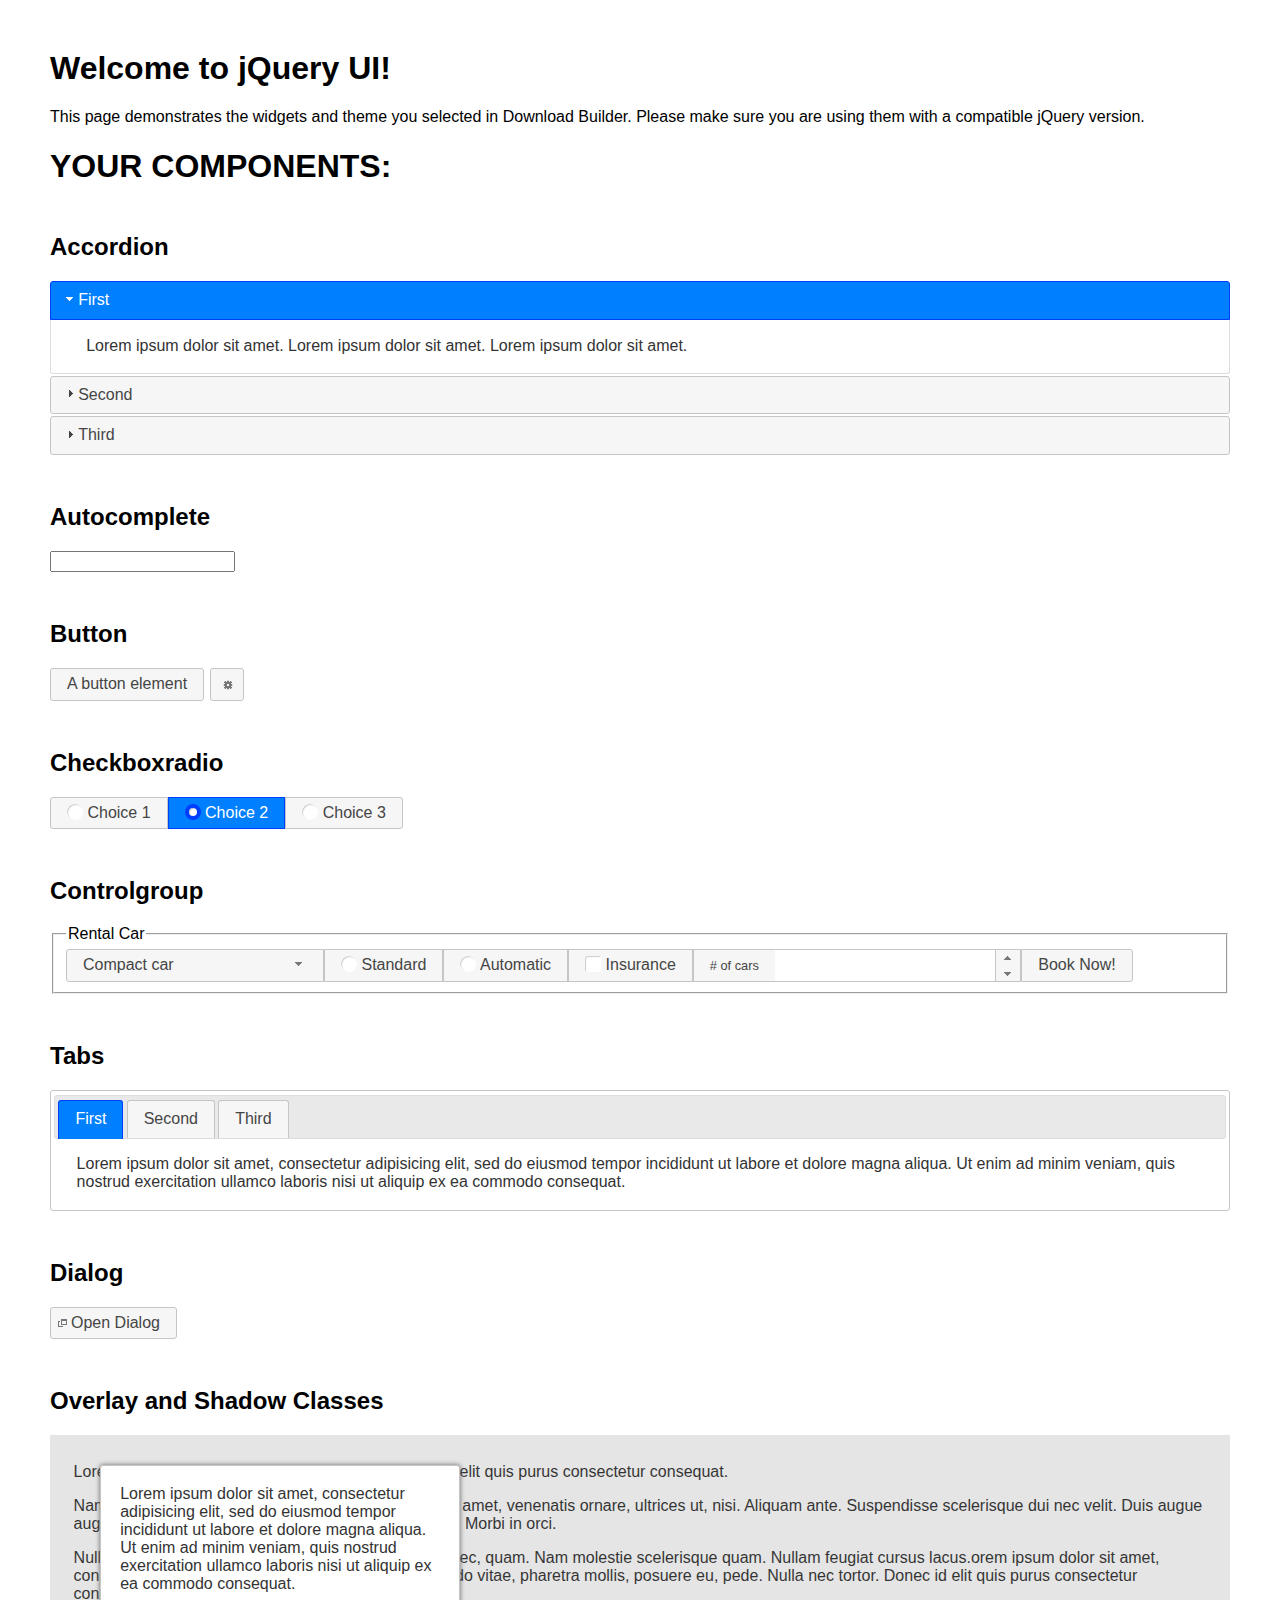
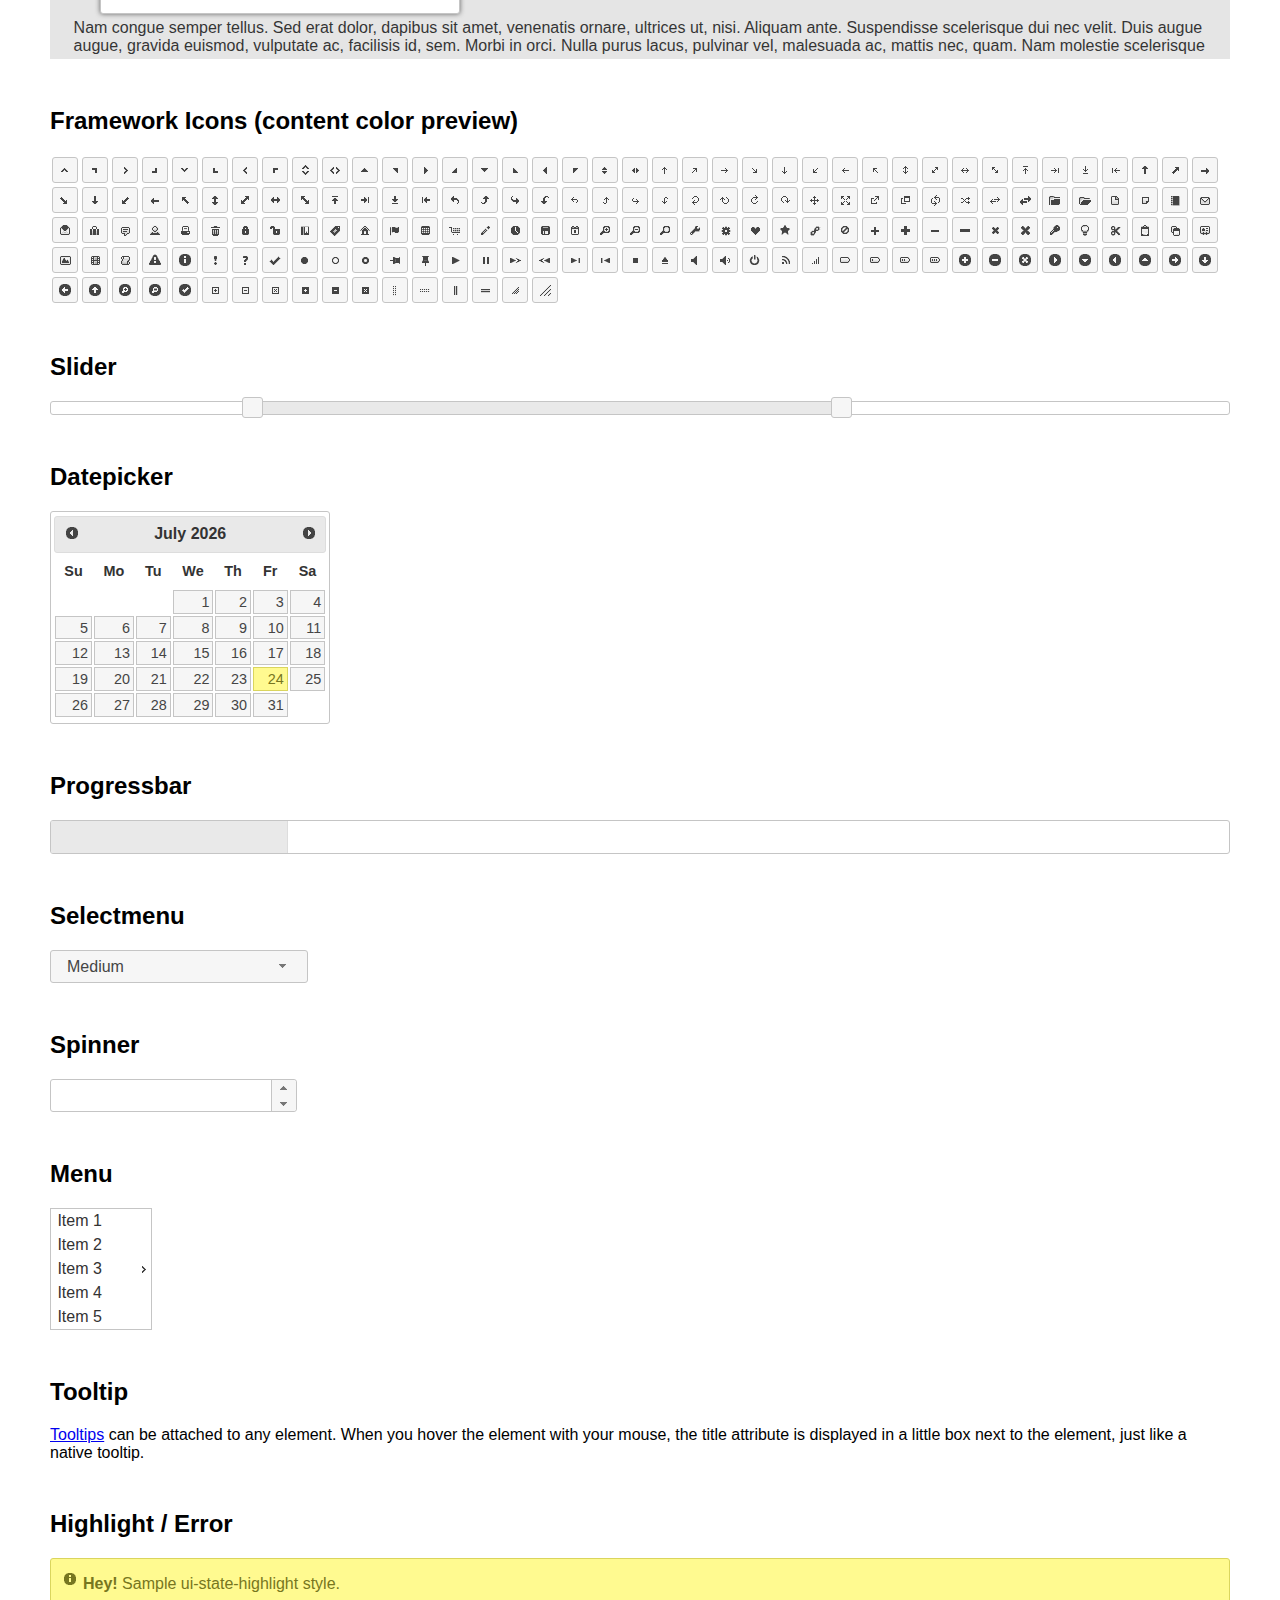
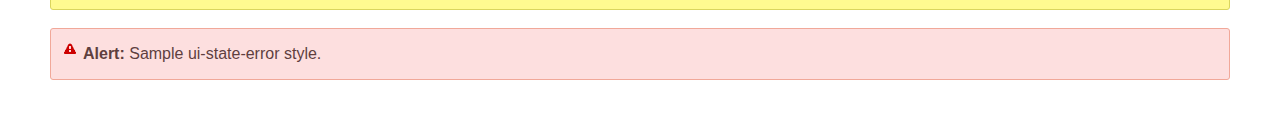
<file: jquery-ui-1.12.1.custom/jquery-ui-1.12.1.custom/index.html>
<!doctype html>
<html lang="us">
<head>
	<meta charset="utf-8">
	<title>jQuery UI Example Page</title>
	<link href="jquery-ui.css" rel="stylesheet">
	<style>
	body{
		font-family: "Trebuchet MS", sans-serif;
		margin: 50px;
	}
	.demoHeaders {
		margin-top: 2em;
	}
	#dialog-link {
		padding: .4em 1em .4em 20px;
		text-decoration: none;
		position: relative;
	}
	#dialog-link span.ui-icon {
		margin: 0 5px 0 0;
		position: absolute;
		left: .2em;
		top: 50%;
		margin-top: -8px;
	}
	#icons {
		margin: 0;
		padding: 0;
	}
	#icons li {
		margin: 2px;
		position: relative;
		padding: 4px 0;
		cursor: pointer;
		float: left;
		list-style: none;
	}
	#icons span.ui-icon {
		float: left;
		margin: 0 4px;
	}
	.fakewindowcontain .ui-widget-overlay {
		position: absolute;
	}
	select {
		width: 200px;
	}
	</style>
</head>
<body>

<h1>Welcome to jQuery UI!</h1>

<div class="ui-widget">
	<p>This page demonstrates the widgets and theme you selected in Download Builder. Please make sure you are using them with a compatible jQuery version.</p>
</div>

<h1>YOUR COMPONENTS:</h1>


<!-- Accordion -->
<h2 class="demoHeaders">Accordion</h2>
<div id="accordion">
	<h3>First</h3>
	<div>Lorem ipsum dolor sit amet. Lorem ipsum dolor sit amet. Lorem ipsum dolor sit amet.</div>
	<h3>Second</h3>
	<div>Phasellus mattis tincidunt nibh.</div>
	<h3>Third</h3>
	<div>Nam dui erat, auctor a, dignissim quis.</div>
</div>



<!-- Autocomplete -->
<h2 class="demoHeaders">Autocomplete</h2>
<div>
	<input id="autocomplete" title="type &quot;a&quot;">
</div>



<!-- Button -->
<h2 class="demoHeaders">Button</h2>
<button id="button">A button element</button>
<button id="button-icon">An icon-only button</button>



<!-- Checkboxradio -->
<h2 class="demoHeaders">Checkboxradio</h2>
<form style="margin-top: 1em;">
	<div id="radioset">
		<input type="radio" id="radio1" name="radio"><label for="radio1">Choice 1</label>
		<input type="radio" id="radio2" name="radio" checked="checked"><label for="radio2">Choice 2</label>
		<input type="radio" id="radio3" name="radio"><label for="radio3">Choice 3</label>
	</div>
</form>



<!-- Controlgroup -->
<h2 class="demoHeaders">Controlgroup</h2>
<fieldset>
	<legend>Rental Car</legend>
	<div id="controlgroup">
		<select id="car-type">
			<option>Compact car</option>
			<option>Midsize car</option>
			<option>Full size car</option>
			<option>SUV</option>
			<option>Luxury</option>
			<option>Truck</option>
			<option>Van</option>
		</select>
		<label for="transmission-standard">Standard</label>
		<input type="radio" name="transmission" id="transmission-standard">
		<label for="transmission-automatic">Automatic</label>
		<input type="radio" name="transmission" id="transmission-automatic">
		<label for="insurance">Insurance</label>
		<input type="checkbox" name="insurance" id="insurance">
		<label for="horizontal-spinner" class="ui-controlgroup-label"># of cars</label>
		<input id="horizontal-spinner" class="ui-spinner-input">
		<button>Book Now!</button>
	</div>
</fieldset>



<!-- Tabs -->
<h2 class="demoHeaders">Tabs</h2>
<div id="tabs">
	<ul>
		<li><a href="#tabs-1">First</a></li>
		<li><a href="#tabs-2">Second</a></li>
		<li><a href="#tabs-3">Third</a></li>
	</ul>
	<div id="tabs-1">Lorem ipsum dolor sit amet, consectetur adipisicing elit, sed do eiusmod tempor incididunt ut labore et dolore magna aliqua. Ut enim ad minim veniam, quis nostrud exercitation ullamco laboris nisi ut aliquip ex ea commodo consequat.</div>
	<div id="tabs-2">Phasellus mattis tincidunt nibh. Cras orci urna, blandit id, pretium vel, aliquet ornare, felis. Maecenas scelerisque sem non nisl. Fusce sed lorem in enim dictum bibendum.</div>
	<div id="tabs-3">Nam dui erat, auctor a, dignissim quis, sollicitudin eu, felis. Pellentesque nisi urna, interdum eget, sagittis et, consequat vestibulum, lacus. Mauris porttitor ullamcorper augue.</div>
</div>



<h2 class="demoHeaders">Dialog</h2>
<p>
	<button id="dialog-link" class="ui-button ui-corner-all ui-widget">
		<span class="ui-icon ui-icon-newwin"></span>Open Dialog
	</button>
</p>

<h2 class="demoHeaders">Overlay and Shadow Classes</h2>
<div style="position: relative; width: 96%; height: 200px; padding:1% 2%; overflow:hidden;" class="fakewindowcontain">
	<p>Lorem ipsum dolor sit amet,  Nulla nec tortor. Donec id elit quis purus consectetur consequat. </p><p>Nam congue semper tellus. Sed erat dolor, dapibus sit amet, venenatis ornare, ultrices ut, nisi. Aliquam ante. Suspendisse scelerisque dui nec velit. Duis augue augue, gravida euismod, vulputate ac, facilisis id, sem. Morbi in orci. </p><p>Nulla purus lacus, pulvinar vel, malesuada ac, mattis nec, quam. Nam molestie scelerisque quam. Nullam feugiat cursus lacus.orem ipsum dolor sit amet, consectetur adipiscing elit. Donec libero risus, commodo vitae, pharetra mollis, posuere eu, pede. Nulla nec tortor. Donec id elit quis purus consectetur consequat. </p><p>Nam congue semper tellus. Sed erat dolor, dapibus sit amet, venenatis ornare, ultrices ut, nisi. Aliquam ante. Suspendisse scelerisque dui nec velit. Duis augue augue, gravida euismod, vulputate ac, facilisis id, sem. Morbi in orci. Nulla purus lacus, pulvinar vel, malesuada ac, mattis nec, quam. Nam molestie scelerisque quam. </p><p>Nullam feugiat cursus lacus.orem ipsum dolor sit amet, consectetur adipiscing elit. Donec libero risus, commodo vitae, pharetra mollis, posuere eu, pede. Nulla nec tortor. Donec id elit quis purus consectetur consequat. Nam congue semper tellus. Sed erat dolor, dapibus sit amet, venenatis ornare, ultrices ut, nisi. Aliquam ante. </p><p>Suspendisse scelerisque dui nec velit. Duis augue augue, gravida euismod, vulputate ac, facilisis id, sem. Morbi in orci. Nulla purus lacus, pulvinar vel, malesuada ac, mattis nec, quam. Nam molestie scelerisque quam. Nullam feugiat cursus lacus.orem ipsum dolor sit amet, consectetur adipiscing elit. Donec libero risus, commodo vitae, pharetra mollis, posuere eu, pede. Nulla nec tortor. Donec id elit quis purus consectetur consequat. Nam congue semper tellus. Sed erat dolor, dapibus sit amet, venenatis ornare, ultrices ut, nisi. </p>

	<!-- ui-dialog -->
	<div class="ui-widget-overlay ui-front"></div>
	<div style="position: absolute; width: 320px; left: 50px; top: 30px; padding: 1.2em" class="ui-widget ui-front ui-widget-content ui-corner-all ui-widget-shadow">
		Lorem ipsum dolor sit amet, consectetur adipisicing elit, sed do eiusmod tempor incididunt ut labore et dolore magna aliqua. Ut enim ad minim veniam, quis nostrud exercitation ullamco laboris nisi ut aliquip ex ea commodo consequat.
	</div>

</div>

<!-- ui-dialog -->
<div id="dialog" title="Dialog Title">
	<p>Lorem ipsum dolor sit amet, consectetur adipisicing elit, sed do eiusmod tempor incididunt ut labore et dolore magna aliqua. Ut enim ad minim veniam, quis nostrud exercitation ullamco laboris nisi ut aliquip ex ea commodo consequat.</p>
</div>



<h2 class="demoHeaders">Framework Icons (content color preview)</h2>
<ul id="icons" class="ui-widget ui-helper-clearfix">
	<li class="ui-state-default ui-corner-all" title=".ui-icon-caret-1-n"><span class="ui-icon ui-icon-caret-1-n"></span></li>
	<li class="ui-state-default ui-corner-all" title=".ui-icon-caret-1-ne"><span class="ui-icon ui-icon-caret-1-ne"></span></li>
	<li class="ui-state-default ui-corner-all" title=".ui-icon-caret-1-e"><span class="ui-icon ui-icon-caret-1-e"></span></li>
	<li class="ui-state-default ui-corner-all" title=".ui-icon-caret-1-se"><span class="ui-icon ui-icon-caret-1-se"></span></li>
	<li class="ui-state-default ui-corner-all" title=".ui-icon-caret-1-s"><span class="ui-icon ui-icon-caret-1-s"></span></li>
	<li class="ui-state-default ui-corner-all" title=".ui-icon-caret-1-sw"><span class="ui-icon ui-icon-caret-1-sw"></span></li>
	<li class="ui-state-default ui-corner-all" title=".ui-icon-caret-1-w"><span class="ui-icon ui-icon-caret-1-w"></span></li>
	<li class="ui-state-default ui-corner-all" title=".ui-icon-caret-1-nw"><span class="ui-icon ui-icon-caret-1-nw"></span></li>
	<li class="ui-state-default ui-corner-all" title=".ui-icon-caret-2-n-s"><span class="ui-icon ui-icon-caret-2-n-s"></span></li>
	<li class="ui-state-default ui-corner-all" title=".ui-icon-caret-2-e-w"><span class="ui-icon ui-icon-caret-2-e-w"></span></li>
	<li class="ui-state-default ui-corner-all" title=".ui-icon-triangle-1-n"><span class="ui-icon ui-icon-triangle-1-n"></span></li>
	<li class="ui-state-default ui-corner-all" title=".ui-icon-triangle-1-ne"><span class="ui-icon ui-icon-triangle-1-ne"></span></li>
	<li class="ui-state-default ui-corner-all" title=".ui-icon-triangle-1-e"><span class="ui-icon ui-icon-triangle-1-e"></span></li>
	<li class="ui-state-default ui-corner-all" title=".ui-icon-triangle-1-se"><span class="ui-icon ui-icon-triangle-1-se"></span></li>
	<li class="ui-state-default ui-corner-all" title=".ui-icon-triangle-1-s"><span class="ui-icon ui-icon-triangle-1-s"></span></li>
	<li class="ui-state-default ui-corner-all" title=".ui-icon-triangle-1-sw"><span class="ui-icon ui-icon-triangle-1-sw"></span></li>
	<li class="ui-state-default ui-corner-all" title=".ui-icon-triangle-1-w"><span class="ui-icon ui-icon-triangle-1-w"></span></li>
	<li class="ui-state-default ui-corner-all" title=".ui-icon-triangle-1-nw"><span class="ui-icon ui-icon-triangle-1-nw"></span></li>
	<li class="ui-state-default ui-corner-all" title=".ui-icon-triangle-2-n-s"><span class="ui-icon ui-icon-triangle-2-n-s"></span></li>
	<li class="ui-state-default ui-corner-all" title=".ui-icon-triangle-2-e-w"><span class="ui-icon ui-icon-triangle-2-e-w"></span></li>
	<li class="ui-state-default ui-corner-all" title=".ui-icon-arrow-1-n"><span class="ui-icon ui-icon-arrow-1-n"></span></li>
	<li class="ui-state-default ui-corner-all" title=".ui-icon-arrow-1-ne"><span class="ui-icon ui-icon-arrow-1-ne"></span></li>
	<li class="ui-state-default ui-corner-all" title=".ui-icon-arrow-1-e"><span class="ui-icon ui-icon-arrow-1-e"></span></li>
	<li class="ui-state-default ui-corner-all" title=".ui-icon-arrow-1-se"><span class="ui-icon ui-icon-arrow-1-se"></span></li>
	<li class="ui-state-default ui-corner-all" title=".ui-icon-arrow-1-s"><span class="ui-icon ui-icon-arrow-1-s"></span></li>
	<li class="ui-state-default ui-corner-all" title=".ui-icon-arrow-1-sw"><span class="ui-icon ui-icon-arrow-1-sw"></span></li>
	<li class="ui-state-default ui-corner-all" title=".ui-icon-arrow-1-w"><span class="ui-icon ui-icon-arrow-1-w"></span></li>
	<li class="ui-state-default ui-corner-all" title=".ui-icon-arrow-1-nw"><span class="ui-icon ui-icon-arrow-1-nw"></span></li>
	<li class="ui-state-default ui-corner-all" title=".ui-icon-arrow-2-n-s"><span class="ui-icon ui-icon-arrow-2-n-s"></span></li>
	<li class="ui-state-default ui-corner-all" title=".ui-icon-arrow-2-ne-sw"><span class="ui-icon ui-icon-arrow-2-ne-sw"></span></li>
	<li class="ui-state-default ui-corner-all" title=".ui-icon-arrow-2-e-w"><span class="ui-icon ui-icon-arrow-2-e-w"></span></li>
	<li class="ui-state-default ui-corner-all" title=".ui-icon-arrow-2-se-nw"><span class="ui-icon ui-icon-arrow-2-se-nw"></span></li>
	<li class="ui-state-default ui-corner-all" title=".ui-icon-arrowstop-1-n"><span class="ui-icon ui-icon-arrowstop-1-n"></span></li>
	<li class="ui-state-default ui-corner-all" title=".ui-icon-arrowstop-1-e"><span class="ui-icon ui-icon-arrowstop-1-e"></span></li>
	<li class="ui-state-default ui-corner-all" title=".ui-icon-arrowstop-1-s"><span class="ui-icon ui-icon-arrowstop-1-s"></span></li>
	<li class="ui-state-default ui-corner-all" title=".ui-icon-arrowstop-1-w"><span class="ui-icon ui-icon-arrowstop-1-w"></span></li>
	<li class="ui-state-default ui-corner-all" title=".ui-icon-arrowthick-1-n"><span class="ui-icon ui-icon-arrowthick-1-n"></span></li>
	<li class="ui-state-default ui-corner-all" title=".ui-icon-arrowthick-1-ne"><span class="ui-icon ui-icon-arrowthick-1-ne"></span></li>
	<li class="ui-state-default ui-corner-all" title=".ui-icon-arrowthick-1-e"><span class="ui-icon ui-icon-arrowthick-1-e"></span></li>
	<li class="ui-state-default ui-corner-all" title=".ui-icon-arrowthick-1-se"><span class="ui-icon ui-icon-arrowthick-1-se"></span></li>
	<li class="ui-state-default ui-corner-all" title=".ui-icon-arrowthick-1-s"><span class="ui-icon ui-icon-arrowthick-1-s"></span></li>
	<li class="ui-state-default ui-corner-all" title=".ui-icon-arrowthick-1-sw"><span class="ui-icon ui-icon-arrowthick-1-sw"></span></li>
	<li class="ui-state-default ui-corner-all" title=".ui-icon-arrowthick-1-w"><span class="ui-icon ui-icon-arrowthick-1-w"></span></li>
	<li class="ui-state-default ui-corner-all" title=".ui-icon-arrowthick-1-nw"><span class="ui-icon ui-icon-arrowthick-1-nw"></span></li>
	<li class="ui-state-default ui-corner-all" title=".ui-icon-arrowthick-2-n-s"><span class="ui-icon ui-icon-arrowthick-2-n-s"></span></li>
	<li class="ui-state-default ui-corner-all" title=".ui-icon-arrowthick-2-ne-sw"><span class="ui-icon ui-icon-arrowthick-2-ne-sw"></span></li>
	<li class="ui-state-default ui-corner-all" title=".ui-icon-arrowthick-2-e-w"><span class="ui-icon ui-icon-arrowthick-2-e-w"></span></li>
	<li class="ui-state-default ui-corner-all" title=".ui-icon-arrowthick-2-se-nw"><span class="ui-icon ui-icon-arrowthick-2-se-nw"></span></li>
	<li class="ui-state-default ui-corner-all" title=".ui-icon-arrowthickstop-1-n"><span class="ui-icon ui-icon-arrowthickstop-1-n"></span></li>
	<li class="ui-state-default ui-corner-all" title=".ui-icon-arrowthickstop-1-e"><span class="ui-icon ui-icon-arrowthickstop-1-e"></span></li>
	<li class="ui-state-default ui-corner-all" title=".ui-icon-arrowthickstop-1-s"><span class="ui-icon ui-icon-arrowthickstop-1-s"></span></li>
	<li class="ui-state-default ui-corner-all" title=".ui-icon-arrowthickstop-1-w"><span class="ui-icon ui-icon-arrowthickstop-1-w"></span></li>
	<li class="ui-state-default ui-corner-all" title=".ui-icon-arrowreturnthick-1-w"><span class="ui-icon ui-icon-arrowreturnthick-1-w"></span></li>
	<li class="ui-state-default ui-corner-all" title=".ui-icon-arrowreturnthick-1-n"><span class="ui-icon ui-icon-arrowreturnthick-1-n"></span></li>
	<li class="ui-state-default ui-corner-all" title=".ui-icon-arrowreturnthick-1-e"><span class="ui-icon ui-icon-arrowreturnthick-1-e"></span></li>
	<li class="ui-state-default ui-corner-all" title=".ui-icon-arrowreturnthick-1-s"><span class="ui-icon ui-icon-arrowreturnthick-1-s"></span></li>
	<li class="ui-state-default ui-corner-all" title=".ui-icon-arrowreturn-1-w"><span class="ui-icon ui-icon-arrowreturn-1-w"></span></li>
	<li class="ui-state-default ui-corner-all" title=".ui-icon-arrowreturn-1-n"><span class="ui-icon ui-icon-arrowreturn-1-n"></span></li>
	<li class="ui-state-default ui-corner-all" title=".ui-icon-arrowreturn-1-e"><span class="ui-icon ui-icon-arrowreturn-1-e"></span></li>
	<li class="ui-state-default ui-corner-all" title=".ui-icon-arrowreturn-1-s"><span class="ui-icon ui-icon-arrowreturn-1-s"></span></li>
	<li class="ui-state-default ui-corner-all" title=".ui-icon-arrowrefresh-1-w"><span class="ui-icon ui-icon-arrowrefresh-1-w"></span></li>
	<li class="ui-state-default ui-corner-all" title=".ui-icon-arrowrefresh-1-n"><span class="ui-icon ui-icon-arrowrefresh-1-n"></span></li>
	<li class="ui-state-default ui-corner-all" title=".ui-icon-arrowrefresh-1-e"><span class="ui-icon ui-icon-arrowrefresh-1-e"></span></li>
	<li class="ui-state-default ui-corner-all" title=".ui-icon-arrowrefresh-1-s"><span class="ui-icon ui-icon-arrowrefresh-1-s"></span></li>
	<li class="ui-state-default ui-corner-all" title=".ui-icon-arrow-4"><span class="ui-icon ui-icon-arrow-4"></span></li>
	<li class="ui-state-default ui-corner-all" title=".ui-icon-arrow-4-diag"><span class="ui-icon ui-icon-arrow-4-diag"></span></li>
	<li class="ui-state-default ui-corner-all" title=".ui-icon-extlink"><span class="ui-icon ui-icon-extlink"></span></li>
	<li class="ui-state-default ui-corner-all" title=".ui-icon-newwin"><span class="ui-icon ui-icon-newwin"></span></li>
	<li class="ui-state-default ui-corner-all" title=".ui-icon-refresh"><span class="ui-icon ui-icon-refresh"></span></li>
	<li class="ui-state-default ui-corner-all" title=".ui-icon-shuffle"><span class="ui-icon ui-icon-shuffle"></span></li>
	<li class="ui-state-default ui-corner-all" title=".ui-icon-transfer-e-w"><span class="ui-icon ui-icon-transfer-e-w"></span></li>
	<li class="ui-state-default ui-corner-all" title=".ui-icon-transferthick-e-w"><span class="ui-icon ui-icon-transferthick-e-w"></span></li>
	<li class="ui-state-default ui-corner-all" title=".ui-icon-folder-collapsed"><span class="ui-icon ui-icon-folder-collapsed"></span></li>
	<li class="ui-state-default ui-corner-all" title=".ui-icon-folder-open"><span class="ui-icon ui-icon-folder-open"></span></li>
	<li class="ui-state-default ui-corner-all" title=".ui-icon-document"><span class="ui-icon ui-icon-document"></span></li>
	<li class="ui-state-default ui-corner-all" title=".ui-icon-document-b"><span class="ui-icon ui-icon-document-b"></span></li>
	<li class="ui-state-default ui-corner-all" title=".ui-icon-note"><span class="ui-icon ui-icon-note"></span></li>
	<li class="ui-state-default ui-corner-all" title=".ui-icon-mail-closed"><span class="ui-icon ui-icon-mail-closed"></span></li>
	<li class="ui-state-default ui-corner-all" title=".ui-icon-mail-open"><span class="ui-icon ui-icon-mail-open"></span></li>
	<li class="ui-state-default ui-corner-all" title=".ui-icon-suitcase"><span class="ui-icon ui-icon-suitcase"></span></li>
	<li class="ui-state-default ui-corner-all" title=".ui-icon-comment"><span class="ui-icon ui-icon-comment"></span></li>
	<li class="ui-state-default ui-corner-all" title=".ui-icon-person"><span class="ui-icon ui-icon-person"></span></li>
	<li class="ui-state-default ui-corner-all" title=".ui-icon-print"><span class="ui-icon ui-icon-print"></span></li>
	<li class="ui-state-default ui-corner-all" title=".ui-icon-trash"><span class="ui-icon ui-icon-trash"></span></li>
	<li class="ui-state-default ui-corner-all" title=".ui-icon-locked"><span class="ui-icon ui-icon-locked"></span></li>
	<li class="ui-state-default ui-corner-all" title=".ui-icon-unlocked"><span class="ui-icon ui-icon-unlocked"></span></li>
	<li class="ui-state-default ui-corner-all" title=".ui-icon-bookmark"><span class="ui-icon ui-icon-bookmark"></span></li>
	<li class="ui-state-default ui-corner-all" title=".ui-icon-tag"><span class="ui-icon ui-icon-tag"></span></li>
	<li class="ui-state-default ui-corner-all" title=".ui-icon-home"><span class="ui-icon ui-icon-home"></span></li>
	<li class="ui-state-default ui-corner-all" title=".ui-icon-flag"><span class="ui-icon ui-icon-flag"></span></li>
	<li class="ui-state-default ui-corner-all" title=".ui-icon-calculator"><span class="ui-icon ui-icon-calculator"></span></li>
	<li class="ui-state-default ui-corner-all" title=".ui-icon-cart"><span class="ui-icon ui-icon-cart"></span></li>
	<li class="ui-state-default ui-corner-all" title=".ui-icon-pencil"><span class="ui-icon ui-icon-pencil"></span></li>
	<li class="ui-state-default ui-corner-all" title=".ui-icon-clock"><span class="ui-icon ui-icon-clock"></span></li>
	<li class="ui-state-default ui-corner-all" title=".ui-icon-disk"><span class="ui-icon ui-icon-disk"></span></li>
	<li class="ui-state-default ui-corner-all" title=".ui-icon-calendar"><span class="ui-icon ui-icon-calendar"></span></li>
	<li class="ui-state-default ui-corner-all" title=".ui-icon-zoomin"><span class="ui-icon ui-icon-zoomin"></span></li>
	<li class="ui-state-default ui-corner-all" title=".ui-icon-zoomout"><span class="ui-icon ui-icon-zoomout"></span></li>
	<li class="ui-state-default ui-corner-all" title=".ui-icon-search"><span class="ui-icon ui-icon-search"></span></li>
	<li class="ui-state-default ui-corner-all" title=".ui-icon-wrench"><span class="ui-icon ui-icon-wrench"></span></li>
	<li class="ui-state-default ui-corner-all" title=".ui-icon-gear"><span class="ui-icon ui-icon-gear"></span></li>
	<li class="ui-state-default ui-corner-all" title=".ui-icon-heart"><span class="ui-icon ui-icon-heart"></span></li>
	<li class="ui-state-default ui-corner-all" title=".ui-icon-star"><span class="ui-icon ui-icon-star"></span></li>
	<li class="ui-state-default ui-corner-all" title=".ui-icon-link"><span class="ui-icon ui-icon-link"></span></li>
	<li class="ui-state-default ui-corner-all" title=".ui-icon-cancel"><span class="ui-icon ui-icon-cancel"></span></li>
	<li class="ui-state-default ui-corner-all" title=".ui-icon-plus"><span class="ui-icon ui-icon-plus"></span></li>
	<li class="ui-state-default ui-corner-all" title=".ui-icon-plusthick"><span class="ui-icon ui-icon-plusthick"></span></li>
	<li class="ui-state-default ui-corner-all" title=".ui-icon-minus"><span class="ui-icon ui-icon-minus"></span></li>
	<li class="ui-state-default ui-corner-all" title=".ui-icon-minusthick"><span class="ui-icon ui-icon-minusthick"></span></li>
	<li class="ui-state-default ui-corner-all" title=".ui-icon-close"><span class="ui-icon ui-icon-close"></span></li>
	<li class="ui-state-default ui-corner-all" title=".ui-icon-closethick"><span class="ui-icon ui-icon-closethick"></span></li>
	<li class="ui-state-default ui-corner-all" title=".ui-icon-key"><span class="ui-icon ui-icon-key"></span></li>
	<li class="ui-state-default ui-corner-all" title=".ui-icon-lightbulb"><span class="ui-icon ui-icon-lightbulb"></span></li>
	<li class="ui-state-default ui-corner-all" title=".ui-icon-scissors"><span class="ui-icon ui-icon-scissors"></span></li>
	<li class="ui-state-default ui-corner-all" title=".ui-icon-clipboard"><span class="ui-icon ui-icon-clipboard"></span></li>
	<li class="ui-state-default ui-corner-all" title=".ui-icon-copy"><span class="ui-icon ui-icon-copy"></span></li>
	<li class="ui-state-default ui-corner-all" title=".ui-icon-contact"><span class="ui-icon ui-icon-contact"></span></li>
	<li class="ui-state-default ui-corner-all" title=".ui-icon-image"><span class="ui-icon ui-icon-image"></span></li>
	<li class="ui-state-default ui-corner-all" title=".ui-icon-video"><span class="ui-icon ui-icon-video"></span></li>
	<li class="ui-state-default ui-corner-all" title=".ui-icon-script"><span class="ui-icon ui-icon-script"></span></li>
	<li class="ui-state-default ui-corner-all" title=".ui-icon-alert"><span class="ui-icon ui-icon-alert"></span></li>
	<li class="ui-state-default ui-corner-all" title=".ui-icon-info"><span class="ui-icon ui-icon-info"></span></li>
	<li class="ui-state-default ui-corner-all" title=".ui-icon-notice"><span class="ui-icon ui-icon-notice"></span></li>
	<li class="ui-state-default ui-corner-all" title=".ui-icon-help"><span class="ui-icon ui-icon-help"></span></li>
	<li class="ui-state-default ui-corner-all" title=".ui-icon-check"><span class="ui-icon ui-icon-check"></span></li>
	<li class="ui-state-default ui-corner-all" title=".ui-icon-bullet"><span class="ui-icon ui-icon-bullet"></span></li>
	<li class="ui-state-default ui-corner-all" title=".ui-icon-radio-off"><span class="ui-icon ui-icon-radio-off"></span></li>
	<li class="ui-state-default ui-corner-all" title=".ui-icon-radio-on"><span class="ui-icon ui-icon-radio-on"></span></li>
	<li class="ui-state-default ui-corner-all" title=".ui-icon-pin-w"><span class="ui-icon ui-icon-pin-w"></span></li>
	<li class="ui-state-default ui-corner-all" title=".ui-icon-pin-s"><span class="ui-icon ui-icon-pin-s"></span></li>
	<li class="ui-state-default ui-corner-all" title=".ui-icon-play"><span class="ui-icon ui-icon-play"></span></li>
	<li class="ui-state-default ui-corner-all" title=".ui-icon-pause"><span class="ui-icon ui-icon-pause"></span></li>
	<li class="ui-state-default ui-corner-all" title=".ui-icon-seek-next"><span class="ui-icon ui-icon-seek-next"></span></li>
	<li class="ui-state-default ui-corner-all" title=".ui-icon-seek-prev"><span class="ui-icon ui-icon-seek-prev"></span></li>
	<li class="ui-state-default ui-corner-all" title=".ui-icon-seek-end"><span class="ui-icon ui-icon-seek-end"></span></li>
	<li class="ui-state-default ui-corner-all" title=".ui-icon-seek-first"><span class="ui-icon ui-icon-seek-first"></span></li>
	<li class="ui-state-default ui-corner-all" title=".ui-icon-stop"><span class="ui-icon ui-icon-stop"></span></li>
	<li class="ui-state-default ui-corner-all" title=".ui-icon-eject"><span class="ui-icon ui-icon-eject"></span></li>
	<li class="ui-state-default ui-corner-all" title=".ui-icon-volume-off"><span class="ui-icon ui-icon-volume-off"></span></li>
	<li class="ui-state-default ui-corner-all" title=".ui-icon-volume-on"><span class="ui-icon ui-icon-volume-on"></span></li>
	<li class="ui-state-default ui-corner-all" title=".ui-icon-power"><span class="ui-icon ui-icon-power"></span></li>
	<li class="ui-state-default ui-corner-all" title=".ui-icon-signal-diag"><span class="ui-icon ui-icon-signal-diag"></span></li>
	<li class="ui-state-default ui-corner-all" title=".ui-icon-signal"><span class="ui-icon ui-icon-signal"></span></li>
	<li class="ui-state-default ui-corner-all" title=".ui-icon-battery-0"><span class="ui-icon ui-icon-battery-0"></span></li>
	<li class="ui-state-default ui-corner-all" title=".ui-icon-battery-1"><span class="ui-icon ui-icon-battery-1"></span></li>
	<li class="ui-state-default ui-corner-all" title=".ui-icon-battery-2"><span class="ui-icon ui-icon-battery-2"></span></li>
	<li class="ui-state-default ui-corner-all" title=".ui-icon-battery-3"><span class="ui-icon ui-icon-battery-3"></span></li>
	<li class="ui-state-default ui-corner-all" title=".ui-icon-circle-plus"><span class="ui-icon ui-icon-circle-plus"></span></li>
	<li class="ui-state-default ui-corner-all" title=".ui-icon-circle-minus"><span class="ui-icon ui-icon-circle-minus"></span></li>
	<li class="ui-state-default ui-corner-all" title=".ui-icon-circle-close"><span class="ui-icon ui-icon-circle-close"></span></li>
	<li class="ui-state-default ui-corner-all" title=".ui-icon-circle-triangle-e"><span class="ui-icon ui-icon-circle-triangle-e"></span></li>
	<li class="ui-state-default ui-corner-all" title=".ui-icon-circle-triangle-s"><span class="ui-icon ui-icon-circle-triangle-s"></span></li>
	<li class="ui-state-default ui-corner-all" title=".ui-icon-circle-triangle-w"><span class="ui-icon ui-icon-circle-triangle-w"></span></li>
	<li class="ui-state-default ui-corner-all" title=".ui-icon-circle-triangle-n"><span class="ui-icon ui-icon-circle-triangle-n"></span></li>
	<li class="ui-state-default ui-corner-all" title=".ui-icon-circle-arrow-e"><span class="ui-icon ui-icon-circle-arrow-e"></span></li>
	<li class="ui-state-default ui-corner-all" title=".ui-icon-circle-arrow-s"><span class="ui-icon ui-icon-circle-arrow-s"></span></li>
	<li class="ui-state-default ui-corner-all" title=".ui-icon-circle-arrow-w"><span class="ui-icon ui-icon-circle-arrow-w"></span></li>
	<li class="ui-state-default ui-corner-all" title=".ui-icon-circle-arrow-n"><span class="ui-icon ui-icon-circle-arrow-n"></span></li>
	<li class="ui-state-default ui-corner-all" title=".ui-icon-circle-zoomin"><span class="ui-icon ui-icon-circle-zoomin"></span></li>
	<li class="ui-state-default ui-corner-all" title=".ui-icon-circle-zoomout"><span class="ui-icon ui-icon-circle-zoomout"></span></li>
	<li class="ui-state-default ui-corner-all" title=".ui-icon-circle-check"><span class="ui-icon ui-icon-circle-check"></span></li>
	<li class="ui-state-default ui-corner-all" title=".ui-icon-circlesmall-plus"><span class="ui-icon ui-icon-circlesmall-plus"></span></li>
	<li class="ui-state-default ui-corner-all" title=".ui-icon-circlesmall-minus"><span class="ui-icon ui-icon-circlesmall-minus"></span></li>
	<li class="ui-state-default ui-corner-all" title=".ui-icon-circlesmall-close"><span class="ui-icon ui-icon-circlesmall-close"></span></li>
	<li class="ui-state-default ui-corner-all" title=".ui-icon-squaresmall-plus"><span class="ui-icon ui-icon-squaresmall-plus"></span></li>
	<li class="ui-state-default ui-corner-all" title=".ui-icon-squaresmall-minus"><span class="ui-icon ui-icon-squaresmall-minus"></span></li>
	<li class="ui-state-default ui-corner-all" title=".ui-icon-squaresmall-close"><span class="ui-icon ui-icon-squaresmall-close"></span></li>
	<li class="ui-state-default ui-corner-all" title=".ui-icon-grip-dotted-vertical"><span class="ui-icon ui-icon-grip-dotted-vertical"></span></li>
	<li class="ui-state-default ui-corner-all" title=".ui-icon-grip-dotted-horizontal"><span class="ui-icon ui-icon-grip-dotted-horizontal"></span></li>
	<li class="ui-state-default ui-corner-all" title=".ui-icon-grip-solid-vertical"><span class="ui-icon ui-icon-grip-solid-vertical"></span></li>
	<li class="ui-state-default ui-corner-all" title=".ui-icon-grip-solid-horizontal"><span class="ui-icon ui-icon-grip-solid-horizontal"></span></li>
	<li class="ui-state-default ui-corner-all" title=".ui-icon-gripsmall-diagonal-se"><span class="ui-icon ui-icon-gripsmall-diagonal-se"></span></li>
	<li class="ui-state-default ui-corner-all" title=".ui-icon-grip-diagonal-se"><span class="ui-icon ui-icon-grip-diagonal-se"></span></li>
</ul>


<!-- Slider -->
<h2 class="demoHeaders">Slider</h2>
<div id="slider"></div>



<!-- Datepicker -->
<h2 class="demoHeaders">Datepicker</h2>
<div id="datepicker"></div>



<!-- Progressbar -->
<h2 class="demoHeaders">Progressbar</h2>
<div id="progressbar"></div>



<!-- Progressbar -->
<h2 class="demoHeaders">Selectmenu</h2>
<select id="selectmenu">
	<option>Slower</option>
	<option>Slow</option>
	<option selected="selected">Medium</option>
	<option>Fast</option>
	<option>Faster</option>
</select>



<!-- Spinner -->
<h2 class="demoHeaders">Spinner</h2>
<input id="spinner">



<!-- Menu -->
<h2 class="demoHeaders">Menu</h2>
<ul style="width:100px;" id="menu">
	<li><div>Item 1</div></li>
	<li><div>Item 2</div></li>
	<li><div>Item 3</div>
		<ul>
			<li><div>Item 3-1</div></li>
			<li><div>Item 3-2</div></li>
			<li><div>Item 3-3</div></li>
			<li><div>Item 3-4</div></li>
			<li><div>Item 3-5</div></li>
		</ul>
	</li>
	<li><div>Item 4</div></li>
	<li><div>Item 5</div></li>
</ul>



<!-- Tooltip -->
<h2 class="demoHeaders">Tooltip</h2>
<p id="tooltip">
	<a href="#" title="That&apos;s what this widget is">Tooltips</a> can be attached to any element. When you hover
the element with your mouse, the title attribute is displayed in a little box next to the element, just like a native tooltip.
</p>


<!-- Highlight / Error -->
<h2 class="demoHeaders">Highlight / Error</h2>
<div class="ui-widget">
	<div class="ui-state-highlight ui-corner-all" style="margin-top: 20px; padding: 0 .7em;">
		<p><span class="ui-icon ui-icon-info" style="float: left; margin-right: .3em;"></span>
		<strong>Hey!</strong> Sample ui-state-highlight style.</p>
	</div>
</div>
<br>
<div class="ui-widget">
	<div class="ui-state-error ui-corner-all" style="padding: 0 .7em;">
		<p><span class="ui-icon ui-icon-alert" style="float: left; margin-right: .3em;"></span>
		<strong>Alert:</strong> Sample ui-state-error style.</p>
	</div>
</div>

<script src="external/jquery/jquery.js"></script>
<script src="jquery-ui.js"></script>
<script>

$( "#accordion" ).accordion();



var availableTags = [
	"ActionScript",
	"AppleScript",
	"Asp",
	"BASIC",
	"C",
	"C++",
	"Clojure",
	"COBOL",
	"ColdFusion",
	"Erlang",
	"Fortran",
	"Groovy",
	"Haskell",
	"Java",
	"JavaScript",
	"Lisp",
	"Perl",
	"PHP",
	"Python",
	"Ruby",
	"Scala",
	"Scheme"
];
$( "#autocomplete" ).autocomplete({
	source: availableTags
});



$( "#button" ).button();
$( "#button-icon" ).button({
	icon: "ui-icon-gear",
	showLabel: false
});



$( "#radioset" ).buttonset();



$( "#controlgroup" ).controlgroup();



$( "#tabs" ).tabs();



$( "#dialog" ).dialog({
	autoOpen: false,
	width: 400,
	buttons: [
		{
			text: "Ok",
			click: function() {
				$( this ).dialog( "close" );
			}
		},
		{
			text: "Cancel",
			click: function() {
				$( this ).dialog( "close" );
			}
		}
	]
});

// Link to open the dialog
$( "#dialog-link" ).click(function( event ) {
	$( "#dialog" ).dialog( "open" );
	event.preventDefault();
});



$( "#datepicker" ).datepicker({
	inline: true
});



$( "#slider" ).slider({
	range: true,
	values: [ 17, 67 ]
});



$( "#progressbar" ).progressbar({
	value: 20
});



$( "#spinner" ).spinner();



$( "#menu" ).menu();



$( "#tooltip" ).tooltip();



$( "#selectmenu" ).selectmenu();


// Hover states on the static widgets
$( "#dialog-link, #icons li" ).hover(
	function() {
		$( this ).addClass( "ui-state-hover" );
	},
	function() {
		$( this ).removeClass( "ui-state-hover" );
	}
);
</script>
</body>
</html>
</file>
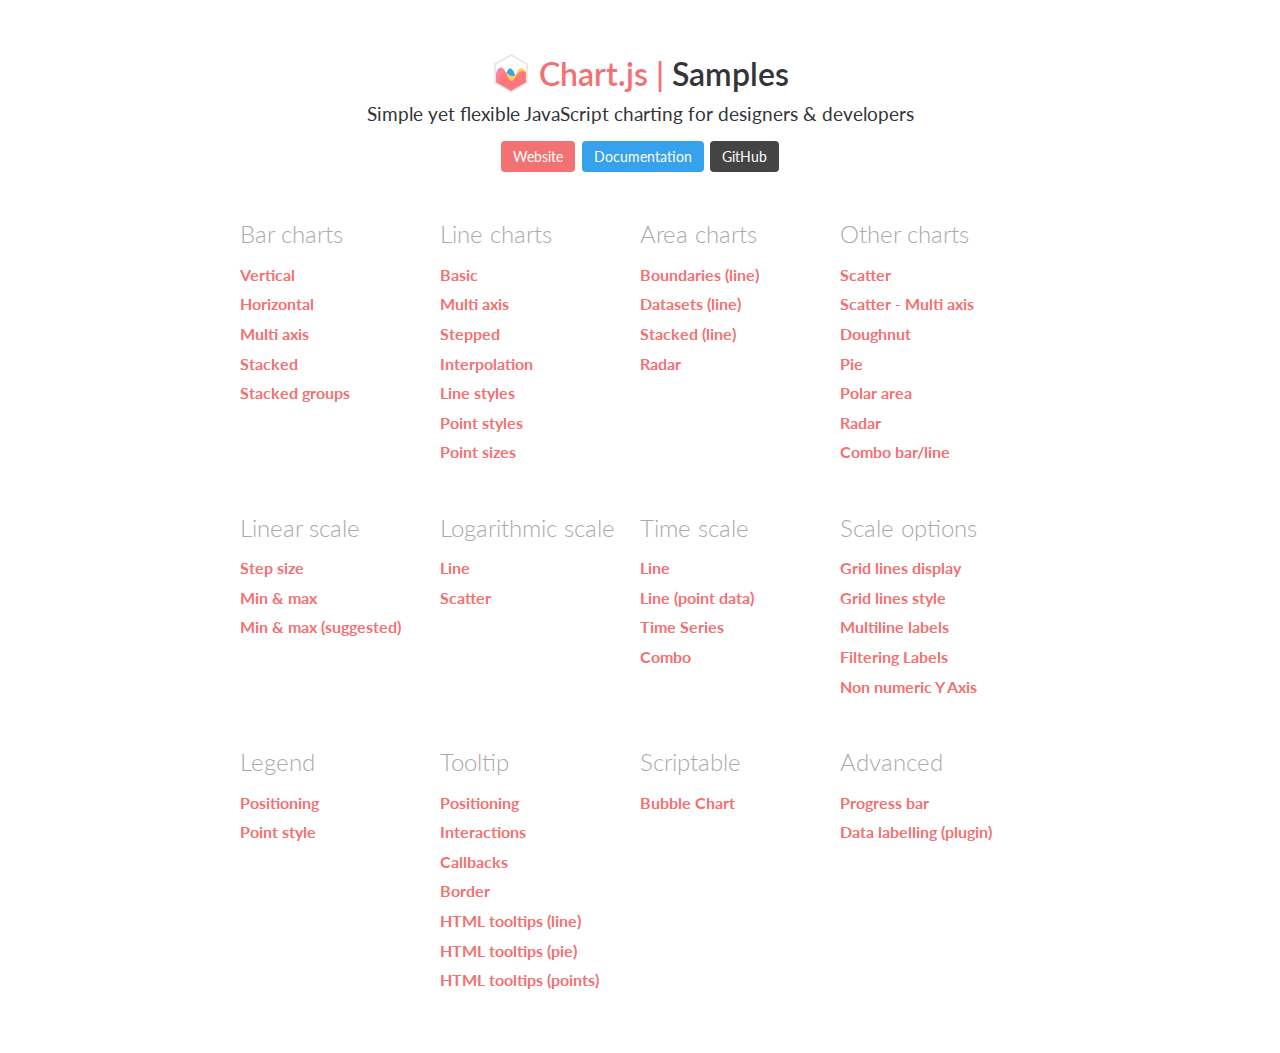
<file: Chart.js-2.7.0/Chart.js-2.7.0/samples/index.html>
<!DOCTYPE html>
<html lang="en-US">
<head>
	<meta charset="utf-8">
	<meta http-equiv="X-UA-Compatible" content="IE=Edge">
	<meta name="viewport" content="width=device-width, initial-scale=1">
	<link rel="stylesheet" type="text/css" href="style.css">
	<link rel="icon" href="favicon.ico">
	<script src="samples.js"></script>
	<script src="utils.js"></script>
	<title>Chart.js samples</title>
</head>
<body>
	<div class="content">
		<div class="header">
			<div class="chartjs-title">Samples</div>
			<div class="chartjs-caption">Simple yet flexible JavaScript charting for designers &amp; developers</div>
			<div class="chartjs-links">
				<a class="btn btn-chartjs" href="http://www.chartjs.org">Website</a>
				<a class="btn btn-docs" href="http://www.chartjs.org/docs">Documentation</a>
				<a class="btn btn-gh" href="https://github.com/chartjs/Chart.js">GitHub</a>
			</div>
		</div>

		<div id="categories" class="samples-categories"></div>
	</div>

	<script>
		function createCategory(item) {
			var el = document.createElement('div');
			el.className = 'samples-category';
			el.innerHTML =
				'<div class="title">' + item.title + '</div>' +
				'<div class="items"></div>';
			return el;
		}

		function createEntry(item) {
			var el = document.createElement('div');
			el.className = 'samples-entry';
			el.innerHTML = '<a class="title" href="' + item.path + '">' + item.title + '</a>';
			return el;
		}

		var categories = document.getElementById('categories');
		Samples.items.forEach(function(item) {
			var category = createCategory(item);
			var children = category.getElementsByClassName('items')[0];

			(item.items || []).forEach(function(item) {
				children.appendChild(createEntry(item));
			});

			categories.appendChild(category);
		});
	</script>
</body>
</html>
</file>
<file: Chart.js-2.7.0/Chart.js-2.7.0/samples/style.css>
@import url('https://maxcdn.bootstrapcdn.com/font-awesome/4.7.0/css/font-awesome.min.css');
@import url('https://fonts.googleapis.com/css?family=Lato:100,300,400,700,900');

body, html {
	color: #333538;
	font-family: 'Lato', sans-serif;
	line-height: 1.6;
	padding: 0;
	margin: 0;
}

a {
	color: #f27173;
	text-decoration: none;
}

a:hover {
	color: #e25f5f;
	text-decoration: underline;
}

.content {
	max-width: 800px;
	margin: auto;
	padding: 16px 32px;
}

.header {
	text-align: center;
	padding: 32px 0;
}

.wrapper {
	min-height: 400px;
	padding: 16px 0;
	position: relative;
}

.wrapper.col-2 {
	display: inline-block;
	min-height: 256px;
	width: 49%;
}

@media (max-width: 400px) {
	.wrapper.col-2 {
		width: 100%
	}
}

.wrapper canvas {
	-moz-user-select: none;
	-webkit-user-select: none;
	-ms-user-select: none;
}

.toolbar {
	display: flex;
}

.toolbar > * {
	margin: 0 8px 0 0;
}

.btn {
	background-color: #aaa;
	border-radius: 4px;
	color: white;
	padding: 0.25rem 0.75rem;
}

.btn .fa {
	font-size: 1rem;
}

.btn:hover {
	background-color: #888;
	color: white;
	text-decoration: none;
}

.btn-chartjs { background-color: #f27173; }
.btn-chartjs:hover { background-color: #e25f5f; }
.btn-docs:hover { background-color: #2793db; }
.btn-docs { background-color: #36A2EB; }
.btn-docs:hover { background-color: #2793db; }
.btn-gh { background-color: #444; }
.btn-gh:hover { background-color: #333; }

.btn-on {
	border-style: inset;
}

.chartjs-title {
	font-size: 2rem;
	font-weight: 600;
	white-space: nowrap;
}

.chartjs-title::before {
	background-image: url(logo.svg);
	background-position: left center;
	background-repeat: no-repeat;
	background-size: 40px;
	content: 'Chart.js | ';
	color: #f27173;
	font-weight: 600;
	padding-left: 48px;
}

.chartjs-caption {
	font-size: 1.2rem;
}

.chartjs-links {
	display: flex;
	justify-content: center;
	padding: 8px 0;
}

.chartjs-links a {
	align-items: center;
	display: flex;
	font-size: 0.9rem;
	margin: 0.2rem;
}

.chartjs-links .fa:before {
	margin-right: 0.5em;
}

.samples-category {
	display: inline-block;
	margin-bottom: 32px;
	vertical-align: top;
	width: 25%;
}

.samples-category > .title {
	color: #aaa;
	font-weight: 300;
	font-size: 1.5rem;
}

.samples-category:hover > .title {
	color: black;
}

.samples-category > .items {
	padding: 8px 0;
}

.samples-entry {
	padding: 0 0 4px 0;
}

.samples-entry > .title {
	font-weight: 700;
}

@media (max-width: 640px) {
	.samples-category { width: 33%; }
}

@media (max-width: 512px) {
	.samples-category { width: 50%; }
}

@media (max-width: 420px) {
	.chartjs-caption { font-size: 1.05rem; }
	.chartjs-title::before { content: ''; }
	.chartjs-links a { flex-direction: column; }
	.chartjs-links .fa { margin: 0 }
	.samples-category { width: 100%; }
}

.analyser table {
	color: #333;
	font-size: 0.9rem;
	margin: 8px 0;
	width: 100%
}

.analyser th {
	background-color: #f0f0f0;
	padding: 2px;
}

.analyser td {
	padding: 2px;
	text-align: center;
}
</file>
